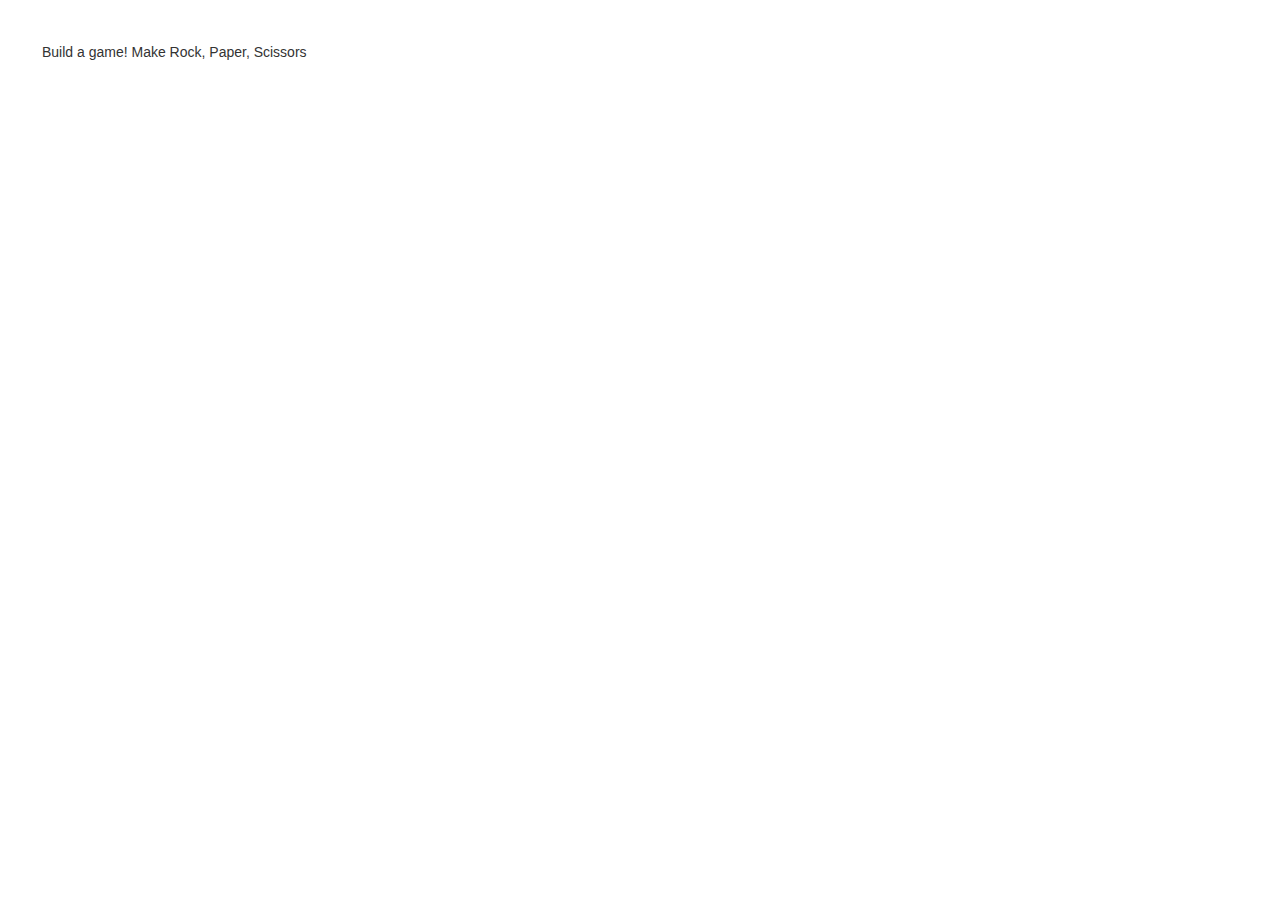
<file: Final_Project/index.html>
<!DOCTYPE html>
<html>

<head>
  <title>Rock, Paper, Scissors</title>
  <link rel="stylesheet" href="https://maxcdn.bootstrapcdn.com/bootstrap/3.3.7/css/bootstrap.min.css">
  <link rel="stylesheet" href="css/style.css" media="screen" type="text/css" />
  <script src="http://ajax.googleapis.com/ajax/libs/jquery/1.10.1/jquery.min.js"></script>
</head>

<body>
    Build a game!
    Make Rock, Paper, Scissors
    <script src="js/index.js"></script>
</body>

</html>
</file>
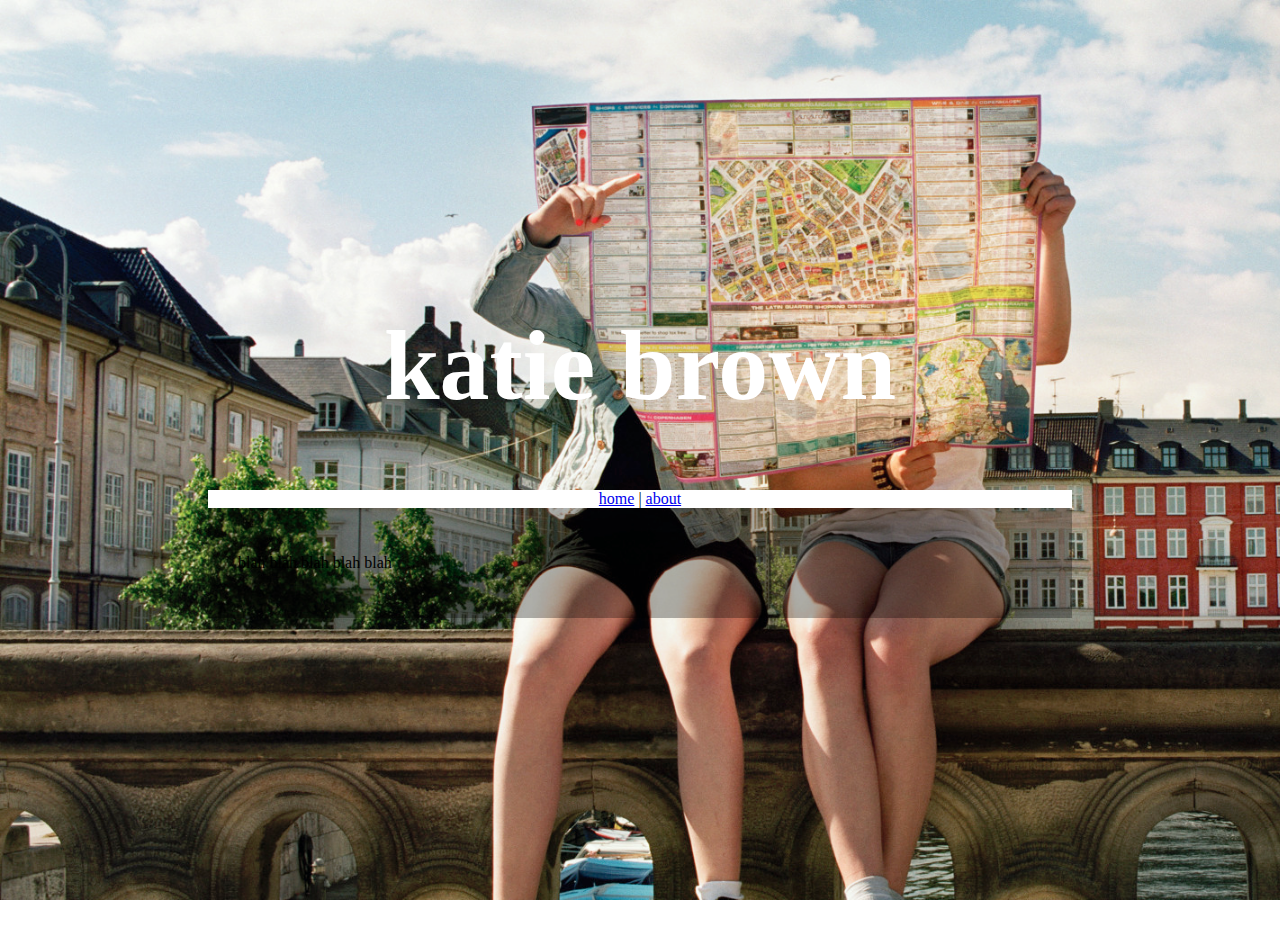
<file: Homework W1/index.html>
<DOCTYPE! html>
<head>
<link rel="stylesheet" href="style.css"> 
</head>
<body>
<center><h1> katie brown </h1></center>
<center><nav>
  <a href="index.html">home</a> | 
  <a href="about.html">about</a> 
</nav></center>
<div>
<p><span style="font-color:white">
blah blah blah blah blah</span></p>
</div>
</body>
</file>
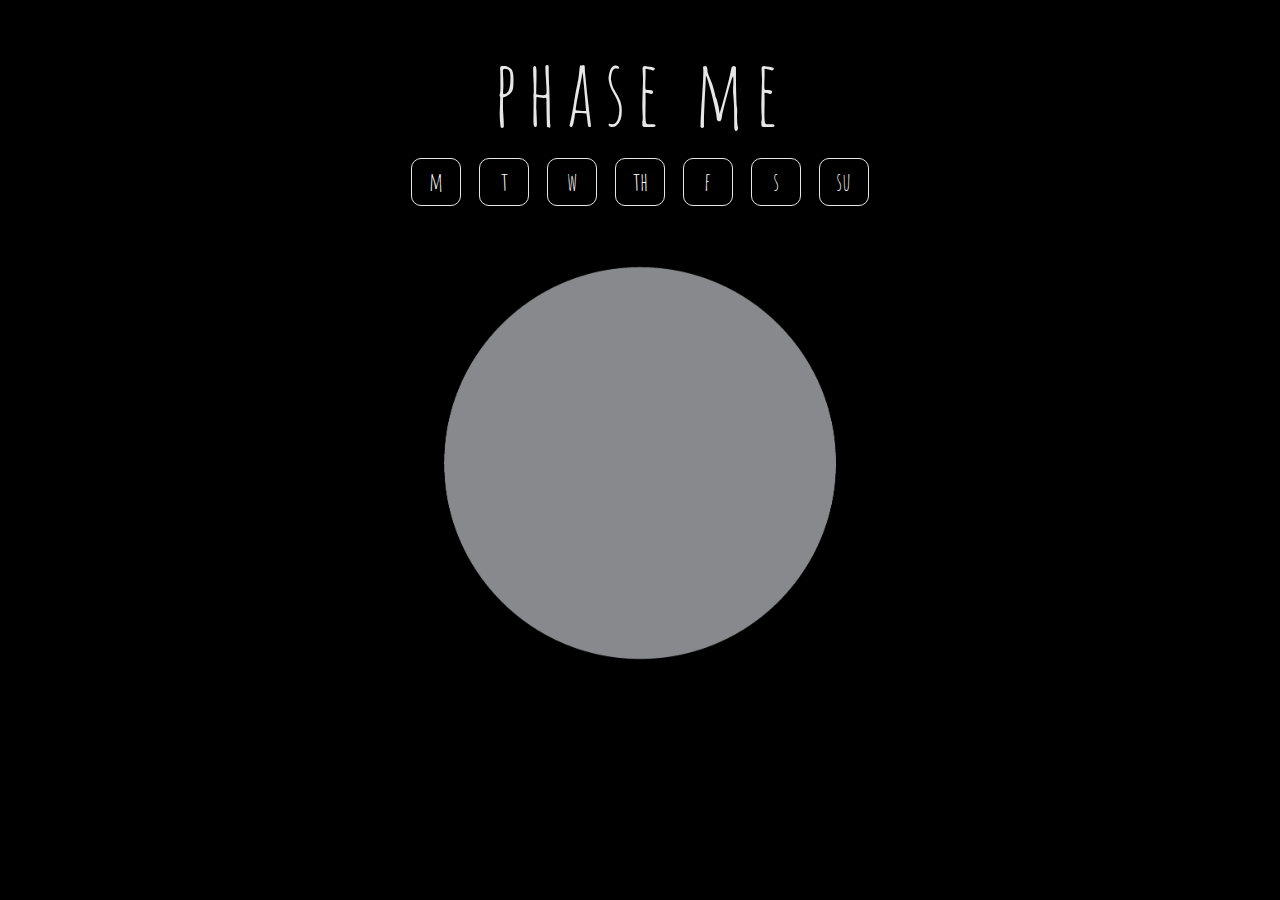
<file: Phase Me Beth Katie/index.html>
<!DOCTYPE html>
<html>

<head>
  <title>phase me</title>
  <link rel="stylesheet" href="https://maxcdn.bootstrapcdn.com/bootstrap/3.3.7/css/bootstrap.min.css">
  <link rel="stylesheet" href="css/style.css" media="screen" type="text/css" />
  <script src="http://ajax.googleapis.com/ajax/libs/jquery/1.10.1/jquery.min.js"></script>
  <link href="https://fonts.googleapis.com/css?family=Amatic+SC|Bungee+Inline|Open+Sans+Condensed:300" rel="stylesheet">
  <link href="https://fonts.googleapis.com/css?family=Bungee+Shade" rel="stylesheet">
  <link href="https://fonts.googleapis.com/css?family=Roboto:100,300,400" rel="stylesheet">
</head>

<body>

<container>
    <div id="nav">
    	<h1>phase me</h1>
    </div>  

    <div id="week">
        <button value=0 class="phaseButton">m</button>
        <button value=1 class="phaseButton">t</button>
        <button value=2 class="phaseButton">w</button>
        <button value=3 class="phaseButton">th</button>
        <button value=4 class="phaseButton">f</button>
        <button value=5 class="phaseButton">s</button>
        <button value=6 class="phaseButton">su</button>
    </div>

    <div id="moon" class="default">
    
    </div>

</container>

    <script src="js/index.js"></script>
</body>

</html>
</file>
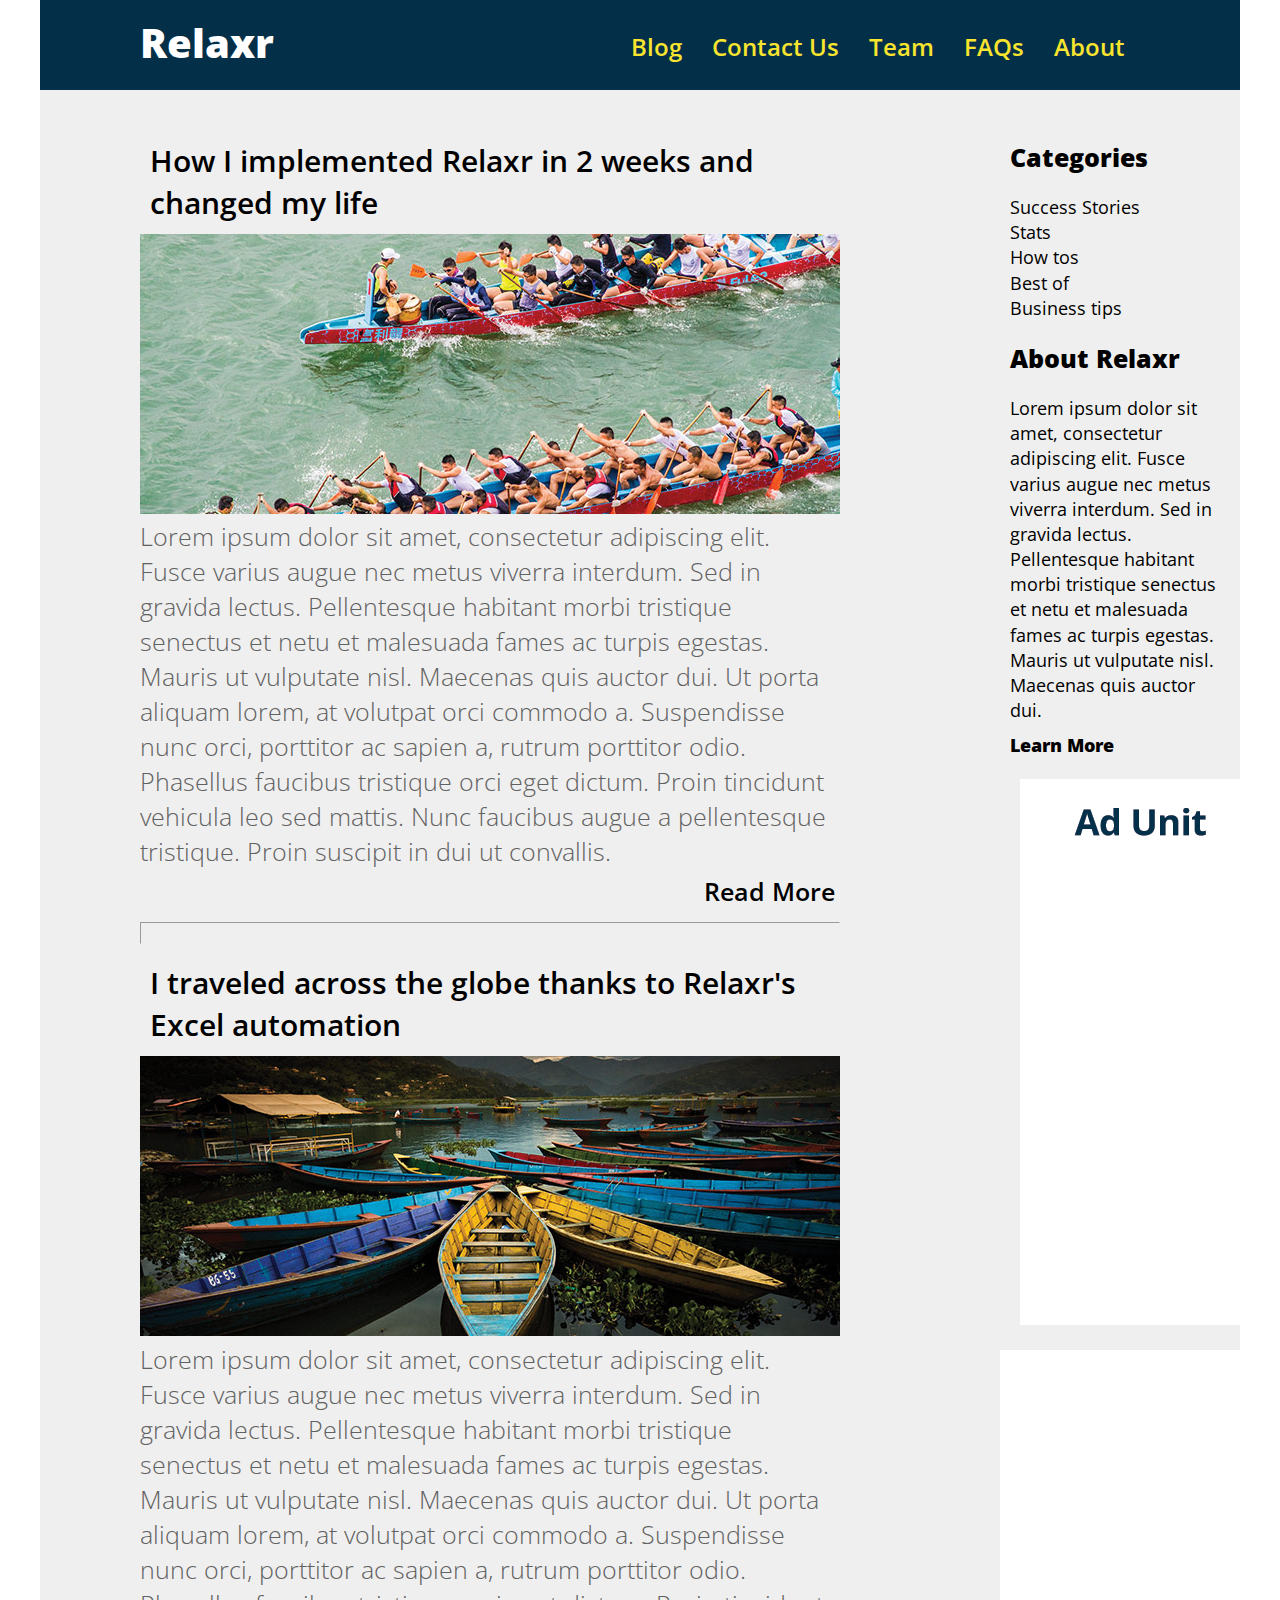
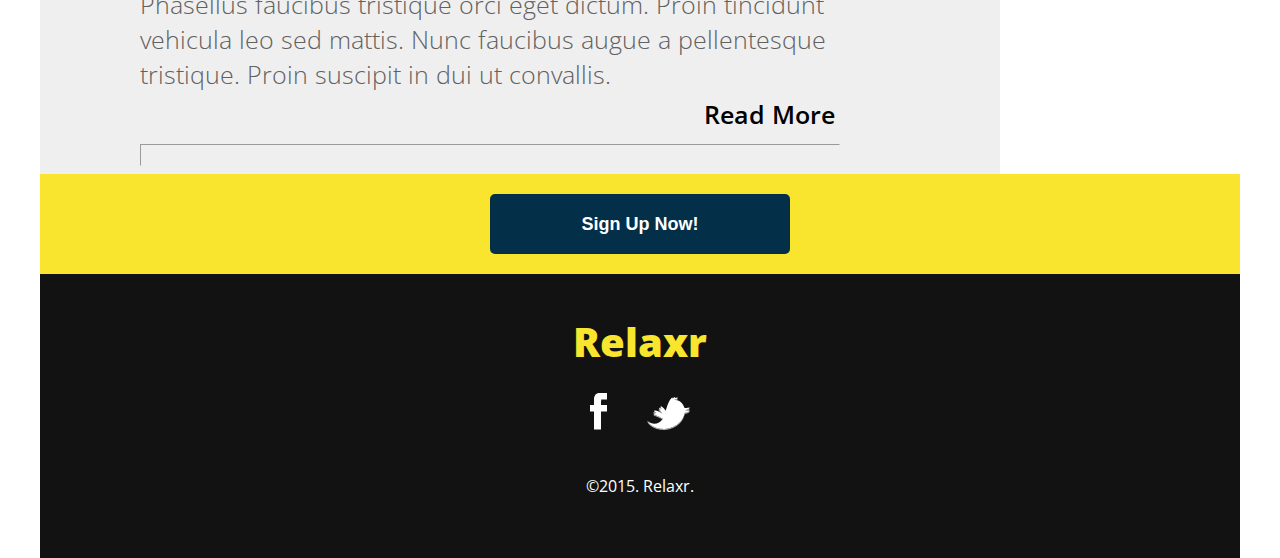
<file: Relaxr Week 3/index.html>
<!DOCTYPE html>
<html lang="en">
	<head>
    	<meta charset="utf-8">
    	<meta name="description" content="Your description goes here">
    	<meta name="keywords" content="one, two, three">

		<title>Blank Template</title>

		<!-- external CSS link -->
		<link rel="stylesheet" href="./css/normalize.css">
		<link rel="stylesheet" href="./css/reset.css">
		<link rel="stylesheet" href="./css/style.css">

		<link href="https://fonts.googleapis.com/css?family=Open+Sans:300,300i,400,600,800" rel="stylesheet">

		<script src="https://ajax.googleapis.com/ajax/libs/jquery/3.1.0/jquery.min.js"></script>

	</head>
	<body>	
		<header id="mainHeader">
			<h1 class="websiteTitle whiteText alignleft">Relaxr</h1>
				<nav id="navigationLinks">
					<div id="navigationList">
						<ul>
							<li class="navigationLink"><a href="./about.html">About</li>
							<li class="navigationLink"><a href="#">FAQs</li>
							<li class="navigationLink"><a href="#">Team</li>
							<li class="navigationLink"><a href="#">Contact Us</li>
							<li class="navigationLink"><a href="#">Blog</li>
							</a>
						</ul>
					</div>
				</nav>
		</header>
		<div id="container">
			<div id="sideBar">
				<div id="sideBarContent">
					<h3 class="sideBarTitle">Categories</h3>
					<p class="sideBarCopy">
						<a href="#">Success Stories</a><br>
						<a href="#">Stats</a><br>
						<a href="#">How tos</a><br>
						<a href="#">Best of</a><br>
						<a href="#">Business tips</a>
					</p>
					<h3 class="sideBarTitle">About Relaxr</h3>
					<p class="sideBarCopy"> Lorem ipsum dolor sit amet, consectetur adipiscing elit. Fusce varius augue nec metus viverra interdum. Sed in gravida lectus. Pellentesque habitant morbi tristique senectus et netu et malesuada fames ac turpis egestas. Mauris ut vulputate nisl.  Maecenas quis auctor dui.
					</p>
					<a href="#" class="learnMore">Learn More</a>
				</div>
				<div id="adUnit">
					<center><img src="./images/ad-unit.png"></center>
				</div>
			</div>
			<div id="body">
				<div id="articles">
					<h2 class="articleTitle">How I implemented Relaxr in 2 weeks and changed my life</h2>
					<img src="./images/blog_photo1.jpg">
					<p class="articleCopy">Lorem ipsum dolor sit amet, consectetur adipiscing elit. Fusce varius augue nec metus viverra interdum. Sed in gravida lectus. Pellentesque habitant morbi tristique senectus et netu et malesuada fames ac turpis egestas. Mauris ut vulputate nisl.  Maecenas quis auctor dui. Ut porta aliquam lorem, at volutpat orci commodo a. Suspendisse nunc orci, porttitor ac sapien a, rutrum porttitor odio. Phasellus faucibus tristique orci eget dictum. Proin tincidunt vehicula leo sed mattis. Nunc faucibus augue a pellentesque tristique. Proin suscipit in dui ut convallis.</p>
						<div class="readMoreContent1">
							<p class="readMoreText">Lorem ipsum dolor sit amet, consectetur adipiscing elit. Fusce varius augue nec metus viverra interdum. Sed in gravida lectus. Pellentesque habitant morbi tristique senectus et netu et malesuada fames ac turpis egestas.</p>
						</div>
					<div class="readMore1 alignright">Read More</div>
					<br><br>
					<hr class="articleDivide">
					
					<h2 class="articleTitle">I traveled across the globe thanks to Relaxr's Excel automation</h2>
					<img src="./images/blog_photo2.jpg">
					<p class="articleCopy">Lorem ipsum dolor sit amet, consectetur adipiscing elit. Fusce varius augue nec metus viverra interdum. Sed in gravida lectus. Pellentesque habitant morbi tristique senectus et netu et malesuada fames ac turpis egestas. Mauris ut vulputate nisl.  Maecenas quis auctor dui. Ut porta aliquam lorem, at volutpat orci commodo a. Suspendisse nunc orci, porttitor ac sapien a, rutrum porttitor odio. Phasellus faucibus tristique orci eget dictum. Proin tincidunt vehicula leo sed mattis. Nunc faucibus augue a pellentesque tristique. Proin suscipit in dui ut convallis.</p>
						<div class="readMoreContent2">
							<p class=readMoreText>Lorem ipsum dolor sit amet, consectetur adipiscing elit. Fusce varius augue nec metus viverra interdum. Sed in gravida lectus. Pellentesque habitant morbi tristique senectus et netu et malesuada fames ac turpis egestas.</p>
						</div>
					<div class="readMore2 alignright">Read More</div>
					<br><br>
					<hr class="articleDivide"></div>
				</div>
			</div>
		</div>
		<div class="clear">
			<div class="signUp">
					<center><button class=signUpButton>Sign Up Now!</button></center>
			</div>
		<div class="clear"></div>
			<footer>
				<center><h1 class="websiteTitle yellowText">Relaxr</h1>
				<br>
				<center><a href="http://www.facebook.com" class="socialMedia"> <img src="./images/facebook.png"></a><a href="http://www.twitter.com" class="socialMedia"><img src="./images/twitter.png"></a>
				<p id="copyright">
				&copy;2015. Relaxr.	
				</p>
			</footer>
		</div>
		</div><!-- #container -->
	</body>
	<script src="./js/index.js"></script>
</html>
</file>
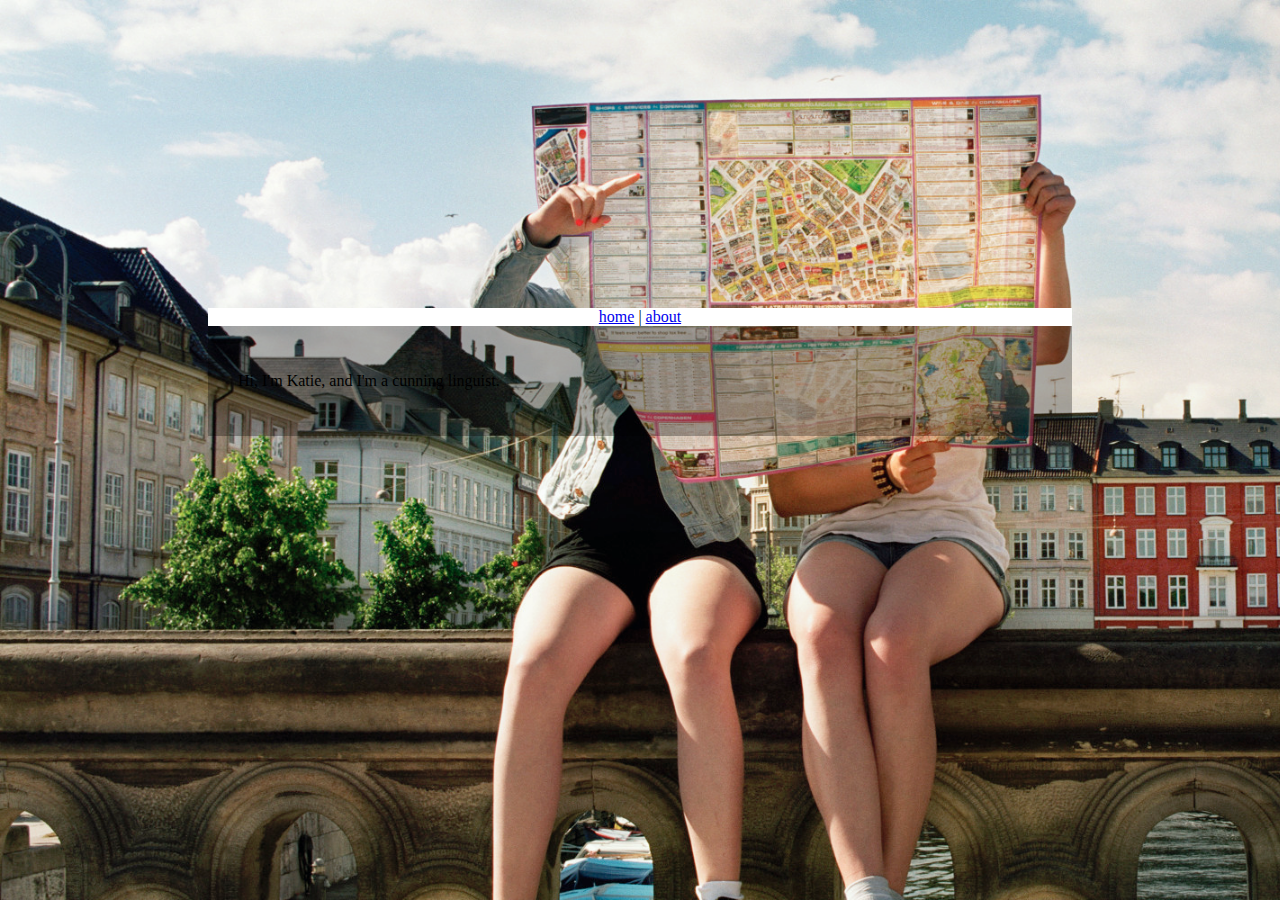
<file: Homework W1/about.html>
<DOCTYPE! html>
<head>
<link rel="stylesheet" href="style.css">
</head>
<style>
</style>
<body>
<center><nav>
  <a href="index.html">home</a> | 
  <a href="about.html">about</a> 
</nav></center>
<div>
<p> Hi, I'm Katie, and I'm a cunning linguist.</p></div>
</body>
</file>
<file: Final_Project/css/style.css>
body {
  font-family: sans-serif;
  margin: 3em;
  padding: 0;
}
</file>
<file: Homework W1/style.css>
body {
	background-image: url("./Assets/backgroundimage.jpg");	
	background-attachment: fixed;
	background-size:cover;
	font-family: roboto;
	padding: 300px 200px 300px 200px;

}

nav {
	background-color: rgba(255,255,255,1);
	font-family: roboto;
	font-color: black;
}

div {
	background-color: rgba(0,0,0,.3);
	padding: 30px;
}
h1 {
	font-size: 100px;
	color: white;
}
a:hover { 
    background-color: yellow;
}
</file>
<file: Phase Me Beth Katie/css/style.css>
body {
  margin: 3em;
  padding: 0;
  background-color: black;
}

h1 {
	font-family:'Amatic SC', cursive;
	font-weight: light;
	font-size: 90px;
	color: #e7e7e7;
	letter-spacing: 10px;
}

h2 {
	font-family: 'Roboto', sans-serif;
	font-weight: 100;
	font-size: 18px;
	color: white;
	letter-spacing: 2px;
	margin: 5px;
}


.choices {
	float: left;
	width: 20%;
	text-align: center;
	padding: 20px;
	height: 250px;

}

.choices2 {
	float:left;
	width: 50%;
	text-align: center;
	padding: 40px;
	
}

.phaseButton{

	background-color: black;
	font-family: 'Amatic SC', cursive;
	font-weight: light;
	font-size: 25px;
    color: white;
    width: 50px;
    padding: 5px;
    margin: 7px;
    border-radius: 10px;
    border: 1.5px solid #e7e7e7;
	cursor: pointer;


}
.phaseButton:hover{
	background-color: #e7e7e7;
	color: black;
}

ul{
	list-style: none;

}

#nav {
	text-align: center;
}

#moon{
	margin: 0 auto;
}

#select{
	text-align: center;
	vertical-align: middle;
	display: inline-block;
}

#week {
	text-align: center;

}


#buttonOptions {
	display: block;
}
.default
{
	background-image: url("../images/MOONIMAGES-02.png");
	background-size: 700px;
	height: 500px;
	background-repeat: no-repeat;
	background-position: center;
}

.monday
{
	background-image: url(../images/MOONIMAGES-02.png);
	background-size: 700px;
	background-repeat: no-repeat;
	height: 500px;
	background-position: center;
}

.tuesday{
	background-image: url(../images/MOONIMAGES-03.png);
	background-size: 700px;
	background-repeat: no-repeat;
	height: 500px;
	background-position: center;

}
.wednesday{
	background-image: url(../images/MOONIMAGES-04.png);
	background-size: 700px;
	background-repeat: no-repeat;
	height: 500px;
	background-position: center;

}
.thursday{
	background-image: url(../images/MOONIMAGES-05.png);
	background-size: 700px;
	background-repeat: no-repeat;
	height: 500px;
	background-position: center;

}
.friday{
	background-image: url(../images/MOONIMAGES-06.png);
	background-size: 700px;
	background-repeat: no-repeat;
	height: 500px;
	background-position: center;

}
.saturday{
	background-image: url(../images/MOONIMAGES-07.png);
	background-size: 700px;
	background-repeat: no-repeat;
	height: 500px;
	background-position: center;

}
.sunday{
	background-image: url(../images/MOONIMAGES-08.png);
	background-size: 700px;
	background-repeat: no-repeat;
	height: 500px;
	background-position: center;

}
</file>
<file: Relaxr Week 3/css/style.css>
/*
Project Name: Blank Template
Client: Your Client
Author: Your Name
Developer @GA in NYC
*/


/******************************************
/* SETUP
/*******************************************/

/* Box Model Hack */
* {
     -moz-box-sizing: border-box; /* Firexfox */
     -webkit-box-sizing: border-box; /* Safari/Chrome/iOS/Android */
     box-sizing: border-box; /* IE */
}

/* Clear fix hack */
.clearfix:after {
     content: ".";
     display: block;
     clear: both;
     visibility: hidden;
     line-height: 0;
     height: 0;
}

.clear {
  clear: both;
}

.alignright {
  float: right;
}

.alignleft {
  float: left;
  padding: 0 10px 10px 0; /* note the padding around a left floated image */
}

/******************************************
/* BASE STYLES
/*******************************************/

body {
     background-color: white;
     line-height: 1.4;
     font-family: 'Open Sans';
     width: 1200px;
     margin: auto;
}

header {
  height: 90px;

}

footer {
  background-color: #121212;
  color: white;
  padding: 40px 100px 40px 100px;

}

a {
  text-decoration: none;
  color: inherit;
}

ul {
  width: 800px;
  display: inline-block;
  float: right;
}

/******************************************
/* LAYOUT
/*******************************************/

#body {
  width: 80%;
  background-color: #f0efef;
  height: 100%;
  float: left;
}

#container {
  background-color: #f0efef;
  padding-top: 40px;
  padding-bottom: 40px;

}

#sideBar {
  width: 20%;
  height: 100%;
  background-color: #f0efef;
  float: right;
}

#sideBarContent{
  background-color: #f0efef;
}

#mainHeader {
  background-color: #033048;
  padding: 15px 100px 15px 100px;
}

#navigationLinks {
  display: inline;
}

#navigationList {
  color: #f9e42e;
  font-size: 24px;
  font-weight: 600;
}

#articles{
  width: 700px;
  margin-left: 100px;
}

#adUnit{
  width: 240px;
  background-color: #f0efef;
  padding: 20px;
}

#copyright{
  padding: 40px 0px 20px 0px;
}

.navigationLink{
  float: right;
  padding: 15px;
}

.websiteTitle{
  font-size: 40px;
  font-weight: 800;
}

.whiteText{
  color: white;
}

.yellowText{
  color: #f9e42e;
}

.articleTitle{
  font-size: 30px;
  font-weight: 600;
  padding: 10px;
}

.articleCopy {
  font-size: 25px;
  font-height: 30px;
  font-weight: 300;
  color: #606161;
}

.articleDivide {
  padding: 10px;
}

.readMore1{
  text-align: right;
  font-size: 25px;
  font-weight: 600;
  padding: 5px;
  cursor: pointer;
}

.readMoreContent1{
  display: none;
}

.readMore2{
  text-align: right;
  font-size: 25px;
  font-weight: 600;
  padding: 5px;
  cursor: pointer;
}

.readMoreContent2{
  display: none;
}

.readMoreText{
  padding-top: 10px;
  font-size: 20px;
  font-weight: 300;
  color: #606161;
}

.signUp{
  background-color: #f9e42e;
  padding: 20px;
  height: 100px;
  width: 1200px;
}

.signUpButton {
  background-color: #033048;
  width: 300px;
  height: 60px;
  border: none;
  border-radius: 5px;
  font-weight: 800;
  font-size: 18px;
  color: white;
  padding: 20px 50px 20px 50px;
}

.sideBarTitle{
  font-size: 25px;
  font-weight: 800;
  padding: 10px;
}

.sideBarCopy {
  font-size: 18px;
  margin: 10px;
}

.learnMore{
  font-size: 18px;
  font-weight: 800;
  font-color: 033048;
  padding: 10px;
}

.socialMedia{
  padding: 20px;
}
</file>
